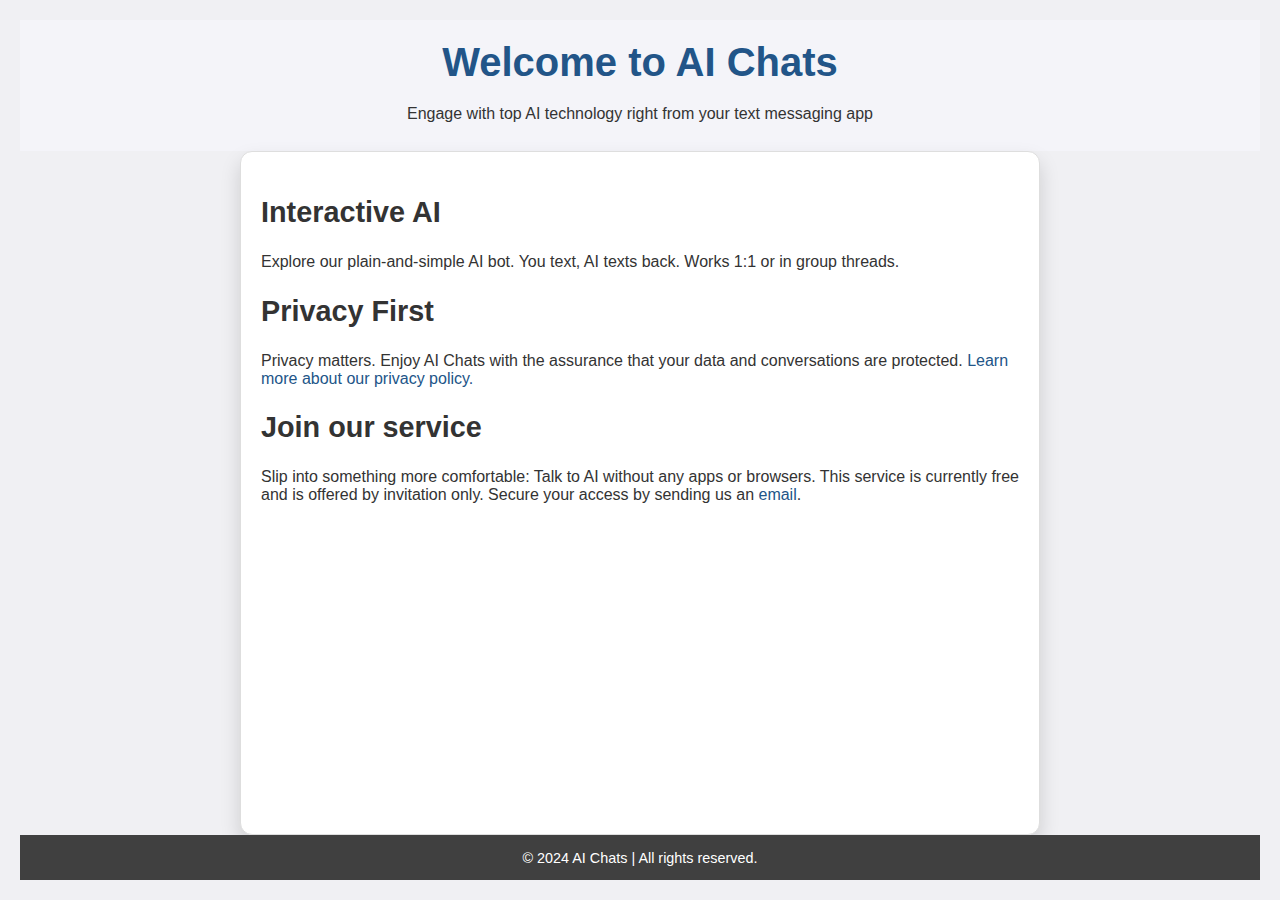
<file: index.html>
<!DOCTYPE html>
<html lang="en">
<head>
    <meta charset="UTF-8">
    <meta name="viewport" content="width=device-width, initial-scale=1.0">
    <title>Welcome to AI Chats</title>
    <link rel="stylesheet" href="styles.css">
</head>
<body>
    <header>
        <h1>Welcome to AI Chats</h1>
        <p>Engage with top AI technology right from your text messaging app</p>
    </header>
    <div class="container">
        <section class="feature">
            <h2>Interactive AI</h2>
            <p>Explore our plain-and-simple AI bot. You text, AI texts back. Works 1:1 or in group threads.</p>
        </section>
        <section class="feature">
            <h2>Privacy First</h2>
            <p>Privacy matters. Enjoy AI Chats with the assurance that your data and conversations are protected. <a href="privacy.html">Learn more about our privacy policy.</a></p>
        </section>
        <section class="feature">
            <h2>Join our service</h2>
            <p>Slip into something more comfortable: Talk to AI without any apps or browsers. This service is currently free and is offered by invitation only. Secure your access by sending us an <a href="mailto:aichatslol@gmail.com">email</a>.</p>
        </section>
    </div>
    <footer>
        © 2024 AI Chats | All rights reserved.
        <!-- <p>Follow us on <a href="https://twitter.com/aichats">Twitter</a> and <a href="https://facebook.com/aichats">Facebook</a>.</p> -->
    </footer>
</body>
</html>
</file>
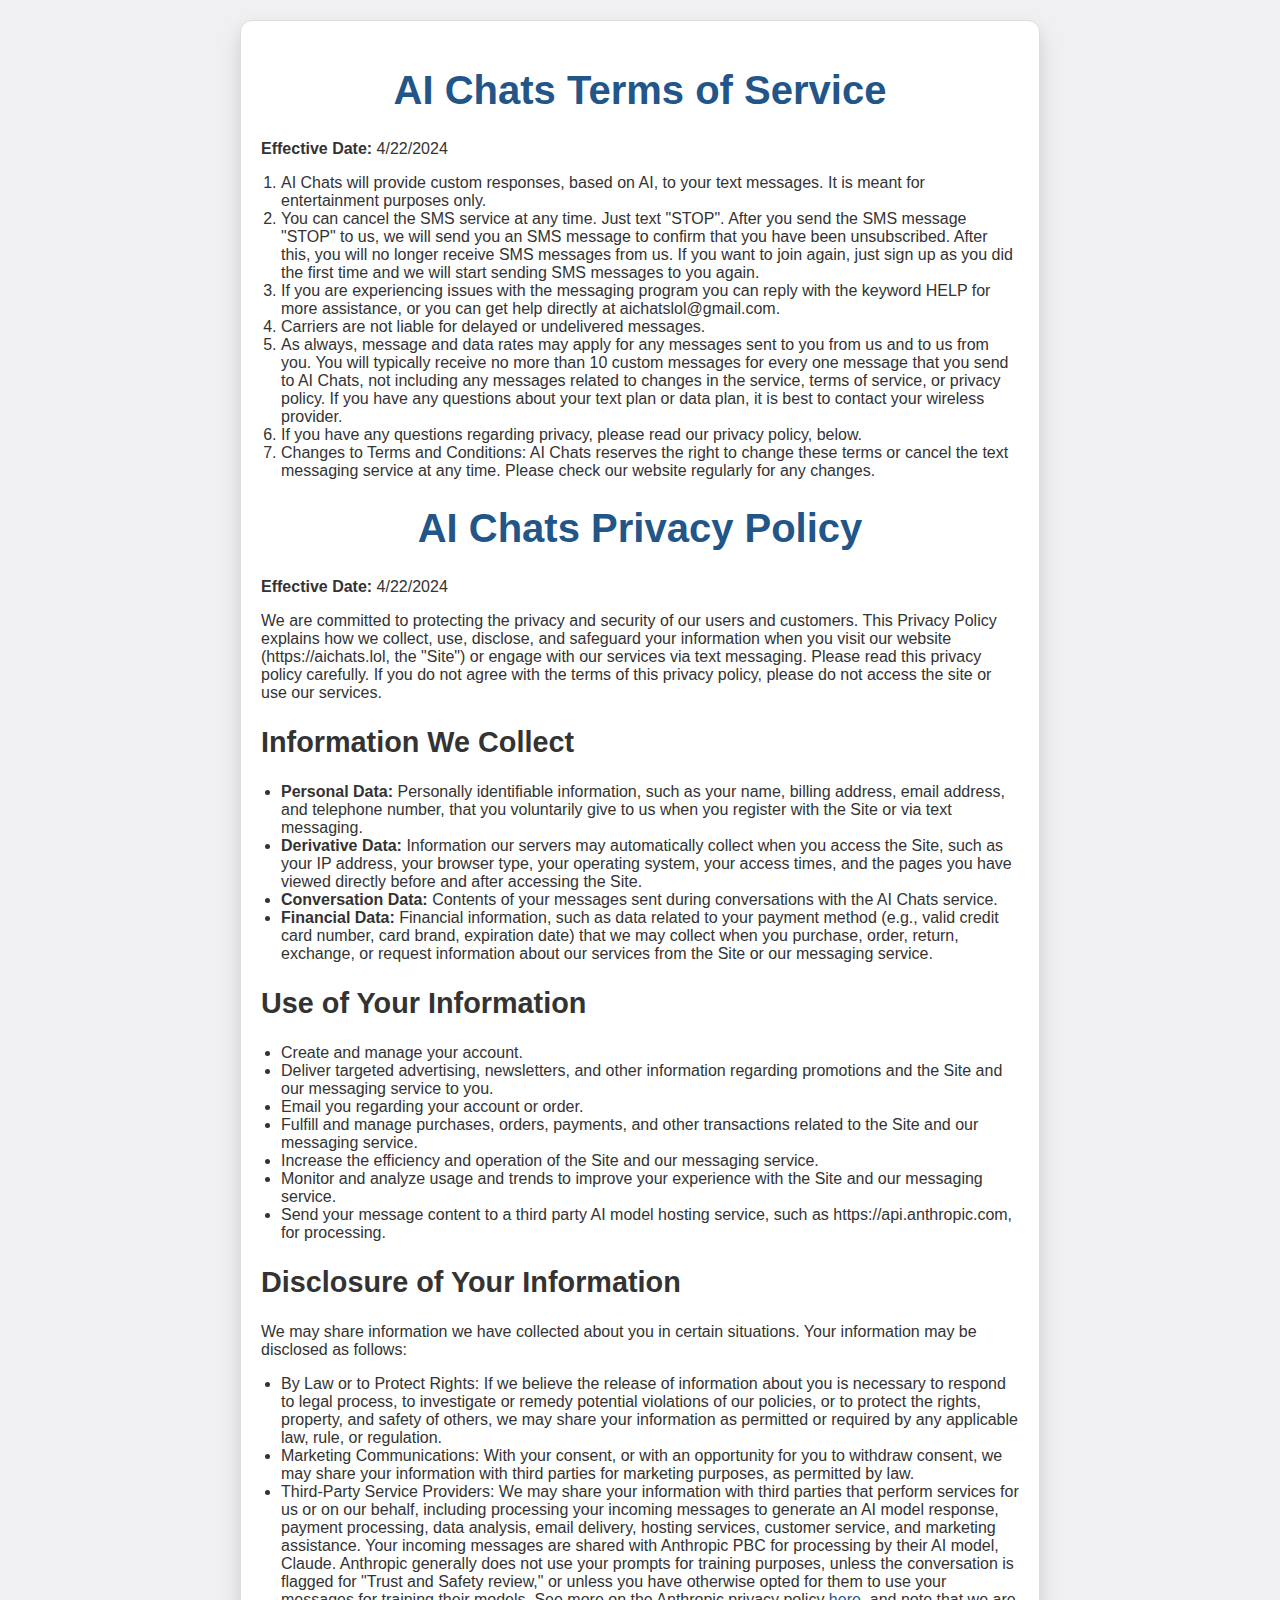
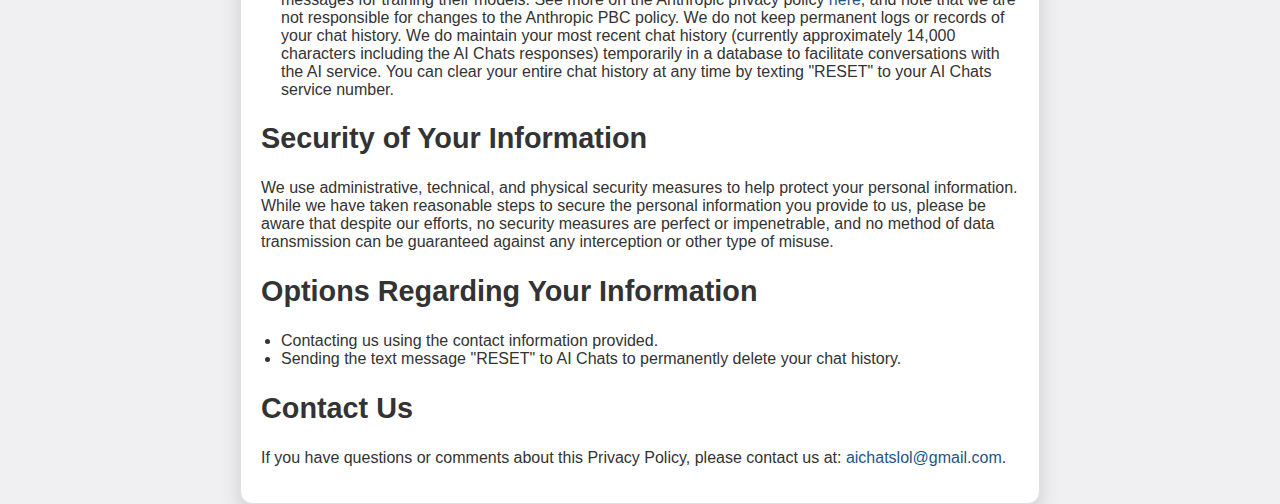
<file: terms.html>
<!DOCTYPE html>
<html lang="en">
<head>
    <meta charset="UTF-8">
    <meta name="viewport" content="width=device-width, initial-scale=1.0">
    <title>AI Chats Terms of Service and Privacy Policy</title>
    <link rel="stylesheet" href="styles.css">
</head>
<body>
    <div class="container">
        <h1>AI Chats Terms of Service</h1>
        <p><strong>Effective Date:</strong> 4/22/2024</p>
        <ol>
            <li>AI Chats will provide custom responses, based on AI, to your text messages. It is meant for entertainment purposes only.</li>
            <li>You can cancel the SMS service at any time. Just text "STOP". After you send the SMS message "STOP" to us, we will send you an SMS message to confirm that you have been unsubscribed. After this, you will no longer receive SMS messages from us. If you want to join again, just sign up as you did the first time and we will start sending SMS messages to you again.</li>
            <li>If you are experiencing issues with the messaging program you can reply with the keyword HELP for more assistance, or you can get help directly at aichatslol@gmail.com.</li>
            <li>Carriers are not liable for delayed or undelivered messages.</li>
            <li>As always, message and data rates may apply for any messages sent to you from us and to us from you. You will typically receive no more than 10 custom messages for every one message that you send to AI Chats, not including any messages related to changes in the service, terms of service, or privacy policy. If you have any questions about your text plan or data plan, it is best to contact your wireless provider.</li>
            <li>If you have any questions regarding privacy, please read our privacy policy, below.</li>
            <li>Changes to Terms and Conditions: AI Chats reserves the right to change these terms or cancel the text messaging service at any time. Please check our website regularly for any changes.</li>
        </ol>
        <h1>AI Chats Privacy Policy</h1>
        <p><strong>Effective Date:</strong> 4/22/2024</p>
        <p>We are committed to protecting the privacy and security of our users and customers. This Privacy Policy explains how we collect, use, disclose, and safeguard your information when you visit our website (https://aichats.lol, the "Site") or engage with our services via text messaging. Please read this privacy policy carefully. If you do not agree with the terms of this privacy policy, please do not access the site or use our services.</p>
        <h2>Information We Collect</h2>
        <ul>
            <li><strong>Personal Data:</strong> Personally identifiable information, such as your name, billing address, email address, and telephone number, that you voluntarily give to us when you register with the Site or via text messaging.</li>
            <li><strong>Derivative Data:</strong> Information our servers may automatically collect when you access the Site, such as your IP address, your browser type, your operating system, your access times, and the pages you have viewed directly before and after accessing the Site.</li>
            <li><strong>Conversation Data:</strong> Contents of your messages sent during conversations with the AI Chats service.</li>
            <li><strong>Financial Data:</strong> Financial information, such as data related to your payment method (e.g., valid credit card number, card brand, expiration date) that we may collect when you purchase, order, return, exchange, or request information about our services from the Site or our messaging service.</li>
        </ul>
        <h2>Use of Your Information</h2>
        <ul>
            <li>Create and manage your account.</li>
            <li>Deliver targeted advertising, newsletters, and other information regarding promotions and the Site and our messaging service to you.</li>
            <li>Email you regarding your account or order.</li>
            <li>Fulfill and manage purchases, orders, payments, and other transactions related to the Site and our messaging service.</li>
            <li>Increase the efficiency and operation of the Site and our messaging service.</li>
            <li>Monitor and analyze usage and trends to improve your experience with the Site and our messaging service.</li>
            <li>Send your message content to a third party AI model hosting service, such as https://api.anthropic.com, for processing.</li>
        </ul>
        <h2>Disclosure of Your Information</h2>
        <p>We may share information we have collected about you in certain situations. Your information may be disclosed as follows:</p>
        <ul>
            <li>By Law or to Protect Rights: If we believe the release of information about you is necessary to respond to legal process, to investigate or remedy potential violations of our policies, or to protect the rights, property, and safety of others, we may share your information as permitted or required by any applicable law, rule, or regulation.</li>
            <li>Marketing Communications: With your consent, or with an opportunity for you to withdraw consent, we may share your information with third parties for marketing purposes, as permitted by law.</li>
            <li>Third-Party Service Providers: We may share your information with third parties that perform services for us or on our behalf, including processing your incoming messages to generate an AI model response, payment processing, data analysis, email delivery, hosting services, customer service, and marketing assistance. Your incoming messages are shared with Anthropic PBC for processing by their AI model, Claude. Anthropic generally does not use your prompts for training purposes, unless the conversation is flagged for "Trust and Safety review," or unless you have otherwise opted for them to use your messages for training their models. See more on the Anthropic privacy policy <a href="https://support.anthropic.com/en/collections/4078534-privacy-legal">here</a>, and note that we are not responsible for changes to the Anthropic PBC policy. We do not keep permanent logs or records of your chat history. We do maintain your most recent chat history (currently approximately 14,000 characters including the AI Chats responses) temporarily in a database to facilitate conversations with the AI service. You can clear your entire chat history at any time by texting "RESET" to your AI Chats service number. </li>
        </ul>
        <h2>Security of Your Information</h2>
        <p>We use administrative, technical, and physical security measures to help protect your personal information. While we have taken reasonable steps to secure the personal information you provide to us, please be aware that despite our efforts, no security measures are perfect or impenetrable, and no method of data transmission can be guaranteed against any interception or other type of misuse.</p>
        <h2>Options Regarding Your Information</h2>
        <ul>
            <!-- <li>Logging into your account settings and updating your account.</li> -->
            <li>Contacting us using the contact information provided.</li>
            <li>Sending the text message "RESET" to AI Chats to permanently delete your chat history.</li>
        </ul>
        <h2>Contact Us</h2>
        <p>If you have questions or comments about this Privacy Policy, please contact us at: <a href="mailto:aichatslol@gmail.com">aichatslol@gmail.com</a>.</p>
    </div>
</body>
</html>
</file>
<file: styles.css>
/* styles.css */
/* Enhanced design for a more sophisticated and visually appealing layout */

html, body {
    height: 100%;
    margin: 0;
    padding: 0;
    background: #f0f0f3; /* Soft gray background for less stark contrast */
    color: #333;
    font-family: 'Segoe UI', Arial, sans-serif; /* Modern, clean font style */
}

/* Header styles for centering text */
header {
    text-align: center; /* Ensures text is centered */
    padding: 20px; /* Provides spacing around the text */
    background-color: #f4f4f9; /* Light background color for distinction */
    width: 100%; /* Ensures the header spans the full width */
}

header h1 {
    text-align: center; /* Specifically ensures headers and paragraphs in the header are centered */
    margin: 0 auto; /* Centers the text blocks within the header */
    font-size: 2.5em; /* Larger size for the main title */
    color: #225588; /* A distinct color for the main title */
    margin-bottom: 0.5em; /* Adds spacing below the main title */

}

header p {
    text-align: center; /* Specifically ensures headers and paragraphs in the header are centered */
    margin: 0 auto; /* Centers the text blocks within the header */
    font-size: 1.0em; /* Larger size for the main title */
    /*color: #225588; /* A distinct color for the main title */
    margin-bottom: 0.5em; /* Adds spacing below the main title */

}


body {
    display: flex;
    flex-direction: column;
    justify-content: space-between;
    margin: 0;
    padding: 20px;
    background-color: transparent;
}

.container {
    flex: 1;
    padding: 20px;
    max-width: 800px;
    margin: auto;
    background-color: #ffffff;
    border-radius: 12px; /* More pronounced rounded corners */
    box-shadow: 0 10px 20px rgba(0,0,0,0.15); /* Softer shadow for depth */
    border: 1px solid #dedede; /* Subtle border for refined edges */
}

/* Styles for sub-headings within the container */
.container h2 {
    font-size: 1.8em; /* Smaller than the main title */
    color: #333; /* Standard color matching other text */
    text-align: left; /* Left aligns sub-headers for section differentiation */
}

h1, h2 {
    font-size: 2.5em; /* Larger, more prominent headings */
    color: #225588; /* Richer, more engaging color */
    text-align: center; /* Center-aligned headers for a balanced look */
}

p, li, ul, ol {
    /* font-size: 1.1em; /* Slightly larger text for readability */
    /* line-height: 1.8; /* Increased line spacing for elegance */
    text-align: left;
}

footer {
    text-align: center;
    padding: 1em 0;
    background-color: #404040; /* Darker footer for visual separation */
    color: #ffffff; /* Contrast text color for better readability */
    width: 100%;
    font-size: 0.9em;
}

a {
    color: #225588; /* Matching link color to heading for consistency */
    text-decoration: none; /* No underline for a cleaner look */
    transition: color 0.3s; /* Smooth transition for hover effects */
}

a:hover {
    color: #ff6347; /* Bright color on hover for attractiveness */
}

ul, ol {
    padding-left: 20px;
}

/* Additional global padding and margin resets for a cleaner layout */
* {
    box-sizing: border-box;
}
</file>
